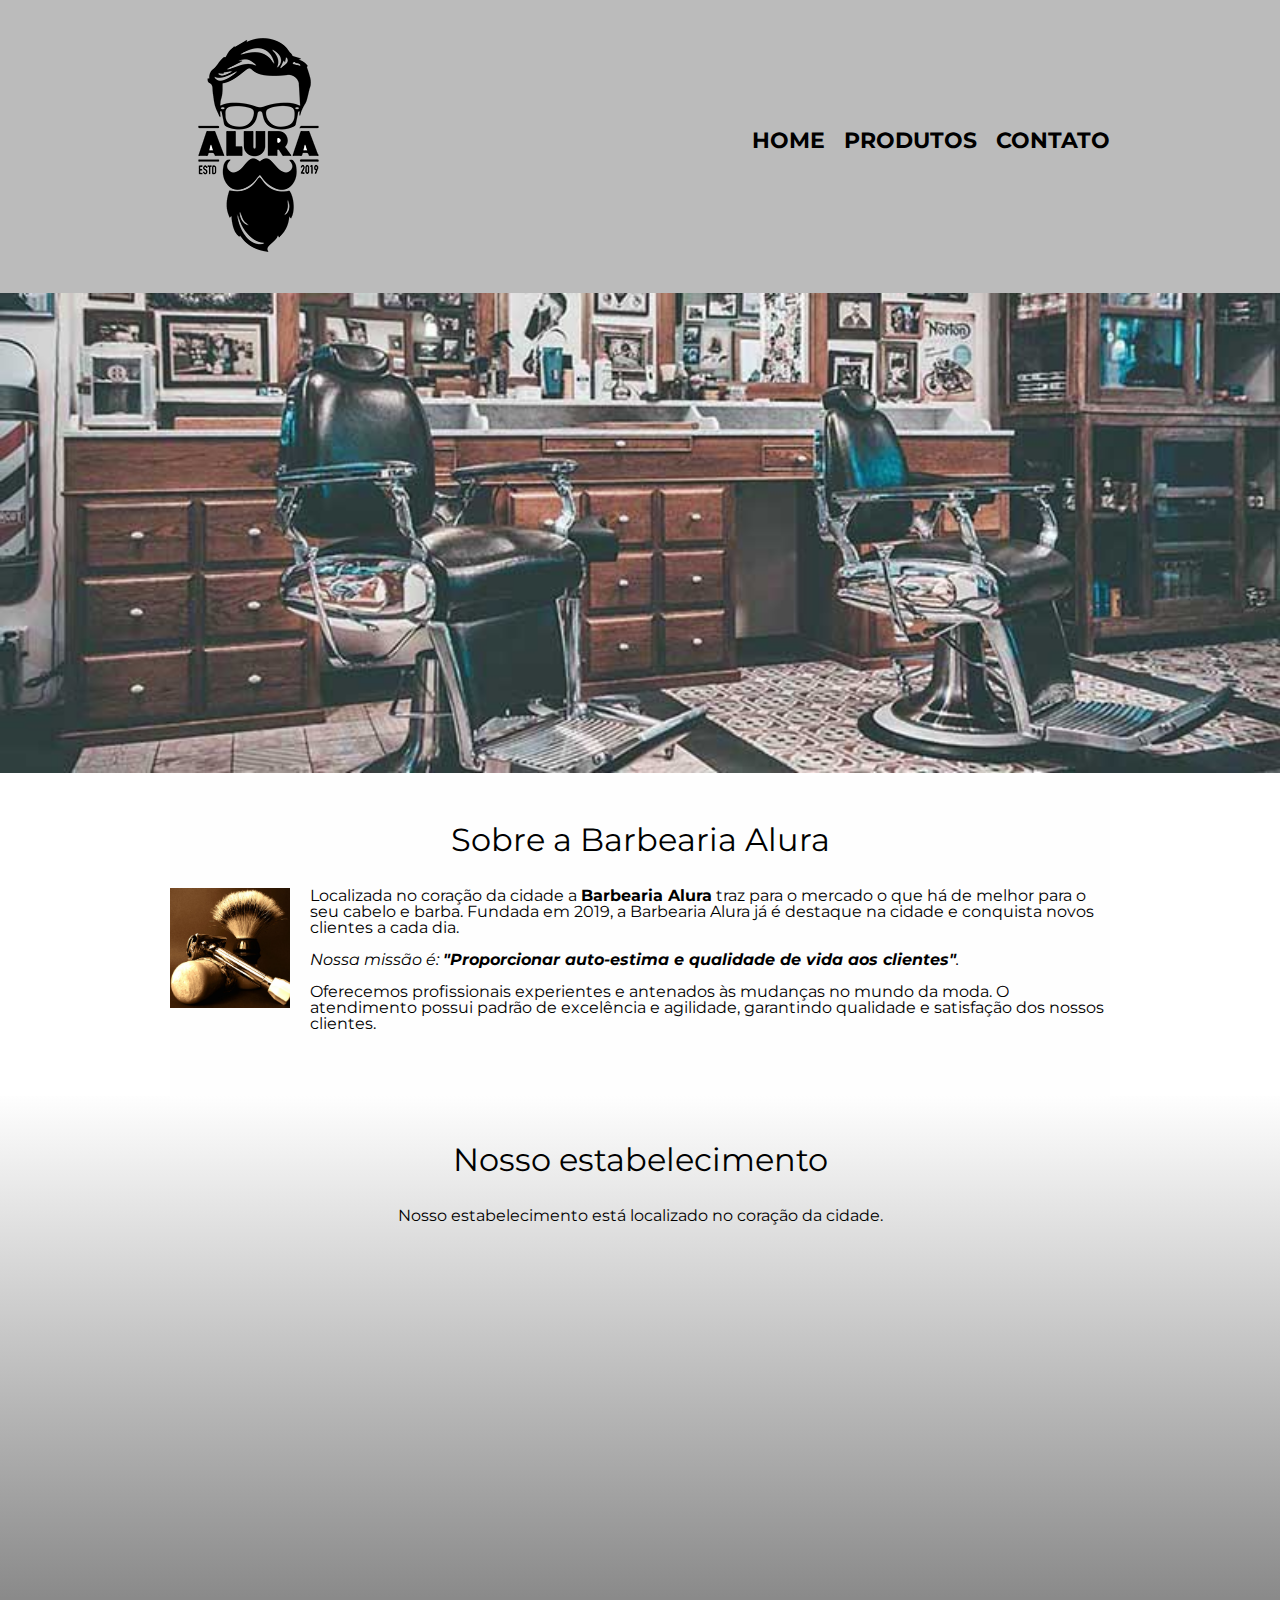
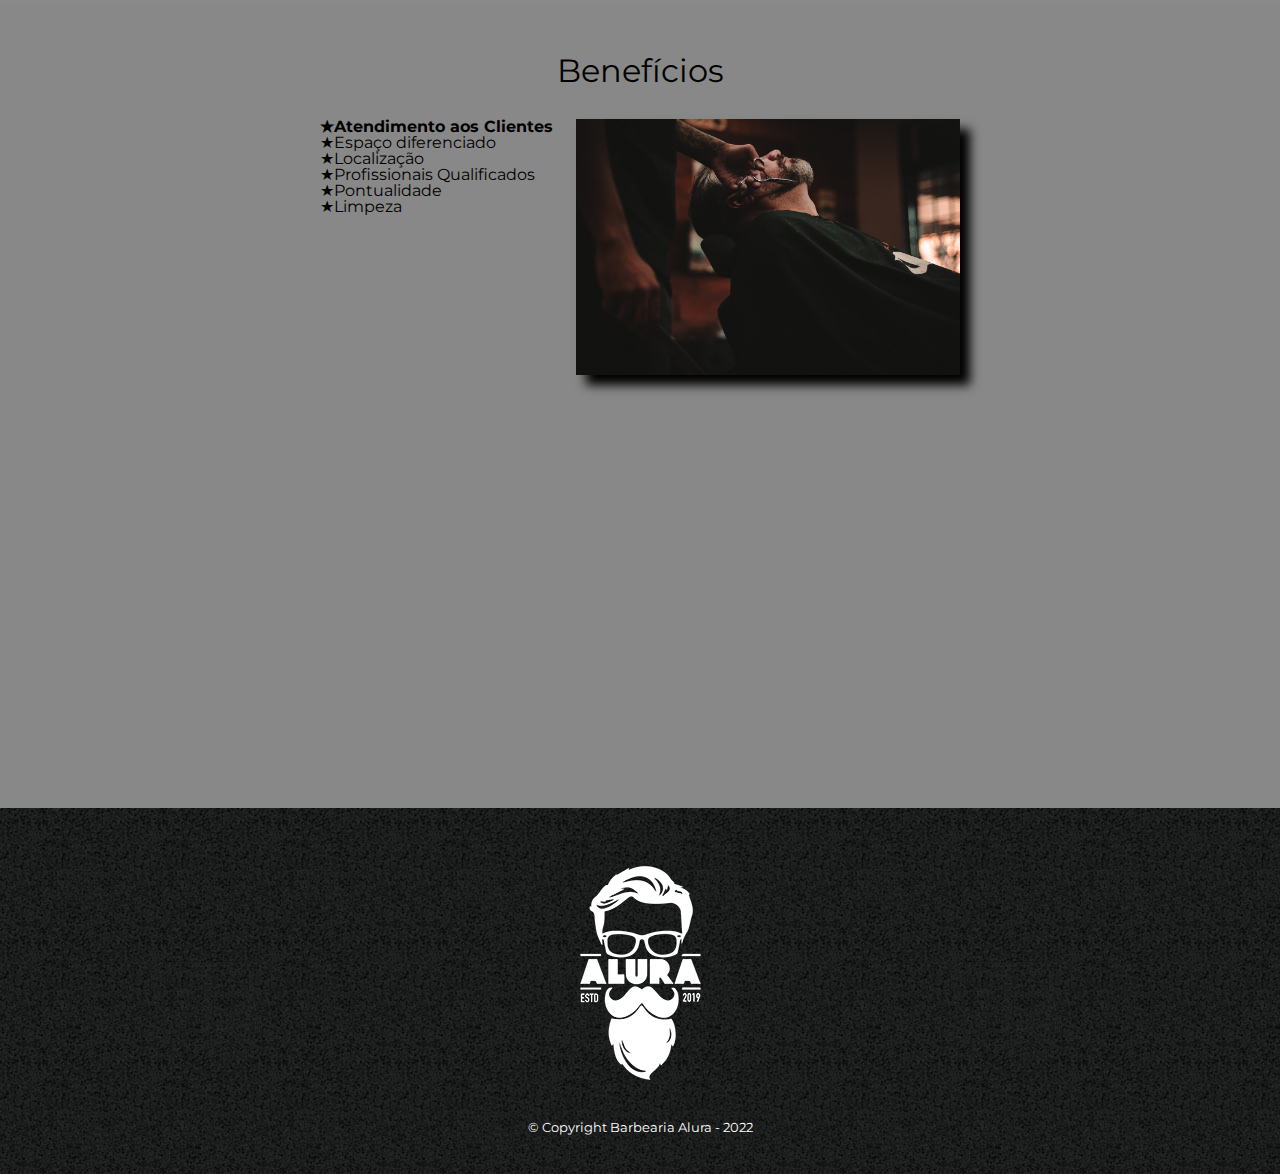
<file: index.html>
<!DOCTYPE html>
<html lang="pt-br">
	<head>
		<meta charset="UTF-8">
		<meta name="viewpot" content="width=device-width">
		<title>Barbearia Alura</title>
		<link rel="stylesheet" href="reset.css">
        <link rel="stylesheet" href="style.css">
		<link rel="preconnect" href="https://fonts.googleapis.com">
		<link rel="preconnect" href="https://fonts.gstatic.com" crossorigin>
		<link href="https://fonts.googleapis.com/css2?family=Montserrat:wght@300&display=swap" rel="stylesheet">
	</head>

	<body>
		<header>
            <div class="caixa">
                <h1><img src="logo.png"></h1>

                <nav>
                    <ul>
                        <li><a href="index.html">Home</a></li>
                        <li><a href="produtos.html">Produtos</a></li>
                        <li><a href="contato.html">Contato</a></li>
                    </ul>
                </nav>
            </div>
        </header>

		<img class="banner" src="banner.jpg">

		<main>
			
			<section class="principal">
				<h2 class="titulo-principal">Sobre a Barbearia Alura</h2>

				<img class="utensilios" src="utensilios.jpg" alt="Utensilios de um barbeiro">
		
				<p>Localizada no coração da cidade a <strong>Barbearia Alura</strong> traz para o mercado o que há de melhor para o seu cabelo e barba. Fundada em 2019, a Barbearia Alura já é destaque na cidade e conquista novos clientes a cada dia.</p>

				<p id="missao"><em>Nossa missão é: <strong>"Proporcionar auto-estima e qualidade de vida aos clientes"</strong>.</em></p>

				<p>Oferecemos profissionais experientes e antenados às mudanças no mundo da moda. O atendimento possui padrão de excelência e agilidade, garantindo qualidade e satisfação dos nossos clientes.</p>
			</section>

			<section class="mapa">
				<h3 class="titulo-principal">Nosso estabelecimento</h3>
				<p>Nosso estabelecimento está localizado no coração da cidade.</p>

				<div class="mapa-conteudo">
					<iframe src="https://www.google.com/maps/embed?pb=!1m18!1m12!1m3!1d3656.4262956141024!2d-46.6352341208842!3d-23.589039721801033!2m3!1f0!2f0!3f0!3m2!1i1024!2i768!4f13.1!3m3!1m2!1s0x94ce5a2b2ed7f3a1%3A0xab35da2f5ca62674!2sCaelum%20-%20Escola%20de%20Tecnologia!5e0!3m2!1spt-BR!2sbr!4v1657116565366!5m2!1spt-BR!2sbr" width="100%" height="300" style="border:0;" allowfullscreen="" loading="lazy" referrerpolicy="no-referrer-when-downgrade"></iframe>
				</div>

			</section>

			<section class="beneficios">
				<h3 class="titulo-principal">Benefícios</h3>

				<div class="conteudo-beneficios">
					<ul class="lista-beneficios">
						<li class="itens">Atendimento aos Clientes</li>
						<li class="itens">Espaço diferenciado</li>
						<li class="itens">Localização</li>
						<li class="itens">Profissionais Qualificados</li>
						<li class="itens">Pontualidade</li>
						<li class="itens">Limpeza</li>
					</ul><img src="beneficios.jpg" class="imagem-beneficios">
				</div>
				<div class="video">
					<iframe width="100%" height="315" src="https://www.youtube.com/embed/wcVVXUV0YUY" title="YouTube video player" frameborder="0" allow="accelerometer; autoplay; clipboard-write; encrypted-media; gyroscope; picture-in-picture" allowfullscreen></iframe>
				</div>
			</section>
		</main>

		<footer>
            <img src="logo-branco.png">
            <p class="copyright">&copy; Copyright Barbearia Alura - 2022</p>
        </footer>

	</body>
</html>
</file>
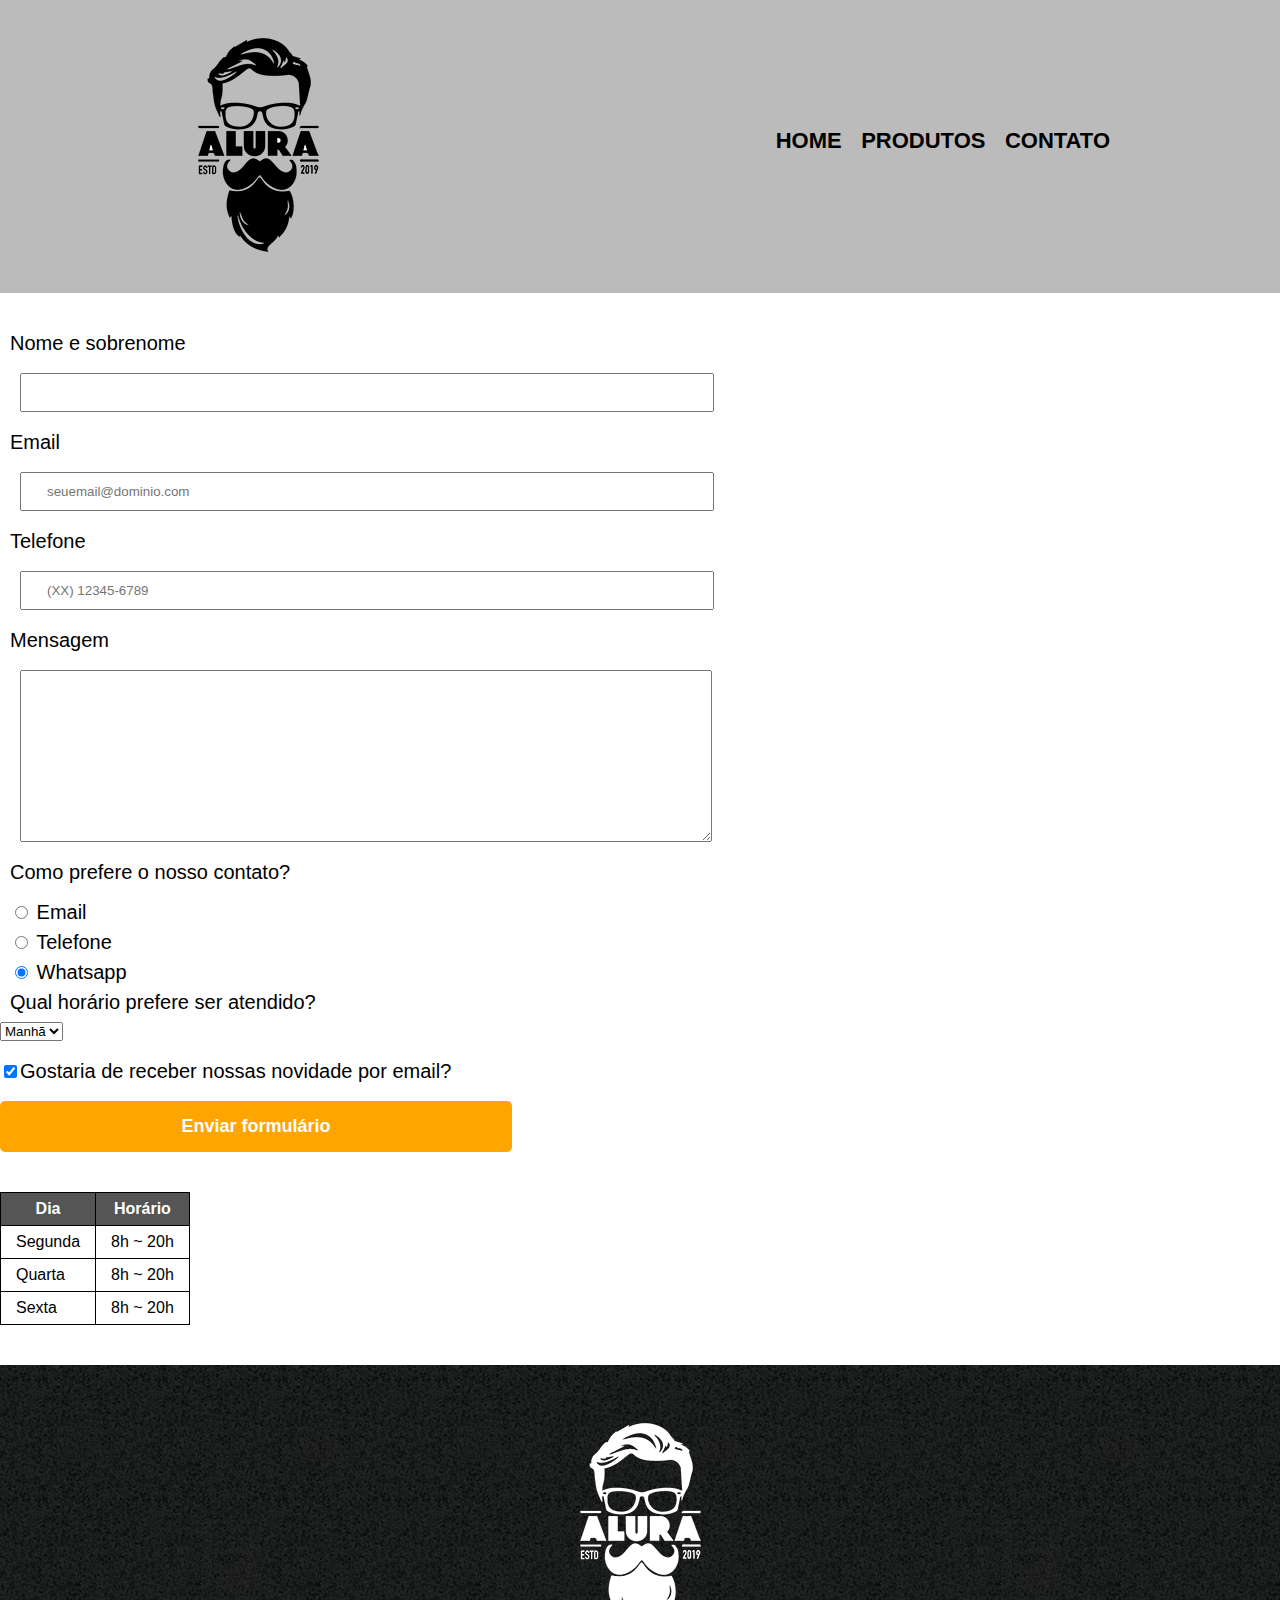
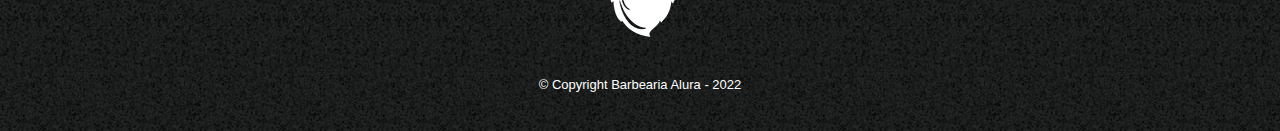
<file: contato.html>
<!DOCTYPE html>
<html>
    <head>
        <meta charset="UTF-8">
        <title>Contato - Barbearia Alura</title>

        <link rel="stylesheet" href="reset.css">
        <link rel="stylesheet" href="style.css">
    </head>
    <body>
        <header>
            <div class="caixa">
                <h1><img src="logo.png" alt="Logo da Barbearia Alura"></h1>

                <nav>
                    <ul>
                        <li><a href="index.html">Home</a></li>
                        <li><a href="produtos.html">Produtos</a></li>
                        <li><a href="contato.html">Contato</a></li>
                    </ul>
                </nav>
            </div>
        </header>

        <main>
            <form>
                <label for="nomesobrenome">Nome e sobrenome</label>
                <input type="text" id="nomesobrenome" class="input-padrao" required>

                <label for="email">Email</label>
                <input type="email" id="email" class="input-padrao" required placeholder="seuemail@dominio.com">

                <label for="telefone">Telefone</label>
                <input type="tel" id="telefone" class="input-padrao" required placeholder="(XX) 12345-6789">

                <label for="mensagem">Mensagem</label>
                <textarea cols="70" rows="10" id="mensagem" class="input-padrao" required></textarea>
                
                <fieldset>
                    <legend>Como prefere o nosso contato?</legend>
                    <label for="radio-email"><input type="radio" name="contato" value="email" id="radio-email"> Email</label>
                    

                    <label for="radio-telefone"><input type="radio" name="contato" value="telefone" id="radio-telefone"> Telefone</label>
                    

                    <label for="radio-whatsapp"><input type="radio" name="contato" value="whatsapp" id="radio-whatsapp" checked> Whatsapp</label>
                    
                </fieldset>

                <fieldset>
                    <legend>Qual horário prefere ser atendido?</legend>
                    <select>
                        <option>Manhã</option>
                        <option>Tarde</option>
                        <option>Noite</option>
                    </select>
                </fieldset>
                <label class="checkbox"><input type="checkbox" checked>Gostaria de receber nossas novidade por email?</label>

                <input type="submit" value="Enviar formulário" class="enviar">
                
            </form>

            <table>
                <thead>
                    <tr>
                        <th>Dia</th>
                        <th>Horário</th>
                    </tr>
                </thead>
                <tbody>
                    <tr>
                        <td>Segunda</td>
                        <td>8h ~ 20h</td>
                    </tr>
                    <tr>
                        <td>Quarta</td>
                        <td>8h ~ 20h</td>
                    </tr>
                    <tr>
                        <td>Sexta</td>
                        <td>8h ~ 20h</td>
                    </tr>
                </tbody>
            </table>
        </main>

        <footer>
            <img src="logo-branco.png" alt="Logo da Barbearia Alura">
            <p class="copyright">&copy; Copyright Barbearia Alura - 2022</p>
        </footer>
    </body>
</html>
</file>
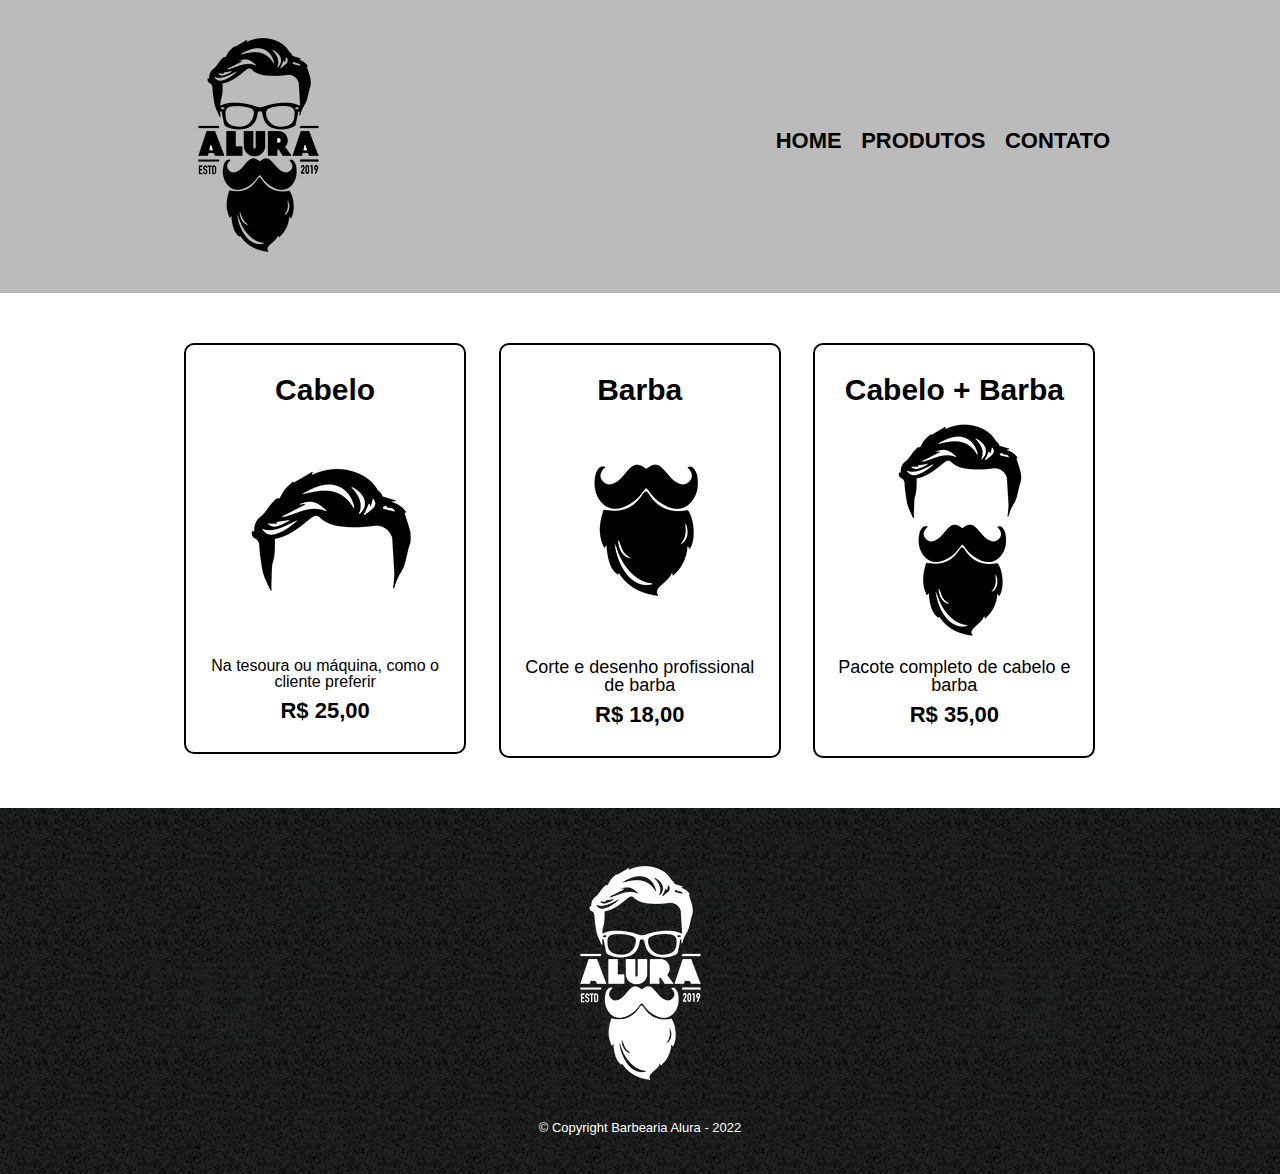
<file: produtos.html>
<!DOCTYPE html>
<html>
    <head>
        <meta charset="UTF-8">
        <title>Produtos - Barbearia Alura</title>

        <link rel="stylesheet" href="reset.css">
        <link rel="stylesheet" href="style.css">
    </head>
    <body>
        <header>
            <div class="caixa">
                <h1><img src="logo.png"></h1>

                <nav>
                    <ul>
                        <li><a href="index.html">Home</a></li>
                        <li><a href="produtos.html">Produtos</a></li>
                        <li><a href="contato.html">Contato</a></li>
                    </ul>
                </nav>
            </div>
        </header>

        <main class="produtos">
            <ul>
                <li>
                    <h2>Cabelo</h2>
                    <img src="cabelo.jpg">
                    <p >Na tesoura ou máquina, como o cliente preferir</p>
                    <p class="produto-preco">R$ 25,00</p>
                </li>
                <li>
                    <h2>Barba</h2>
                    <img src="barba.jpg">
                    <p class="produto-descricao">Corte e desenho profissional de barba</p>
                    <p class="produto-preco">R$ 18,00</p>
                </li>
                <li>
                    <h2>Cabelo + Barba</h2>
                    <img src="cabelo+barba.jpg">
                    <p class="produto-descricao">Pacote completo de cabelo e barba</p>
                    <p class="produto-preco">R$ 35,00</p>
                </li>
            </ul>
        </main>

        <footer>
            <img src="logo-branco.png">
            <p class="copyright">&copy; Copyright Barbearia Alura - 2022</p>
        </footer>
    </body>
</html>
</file>
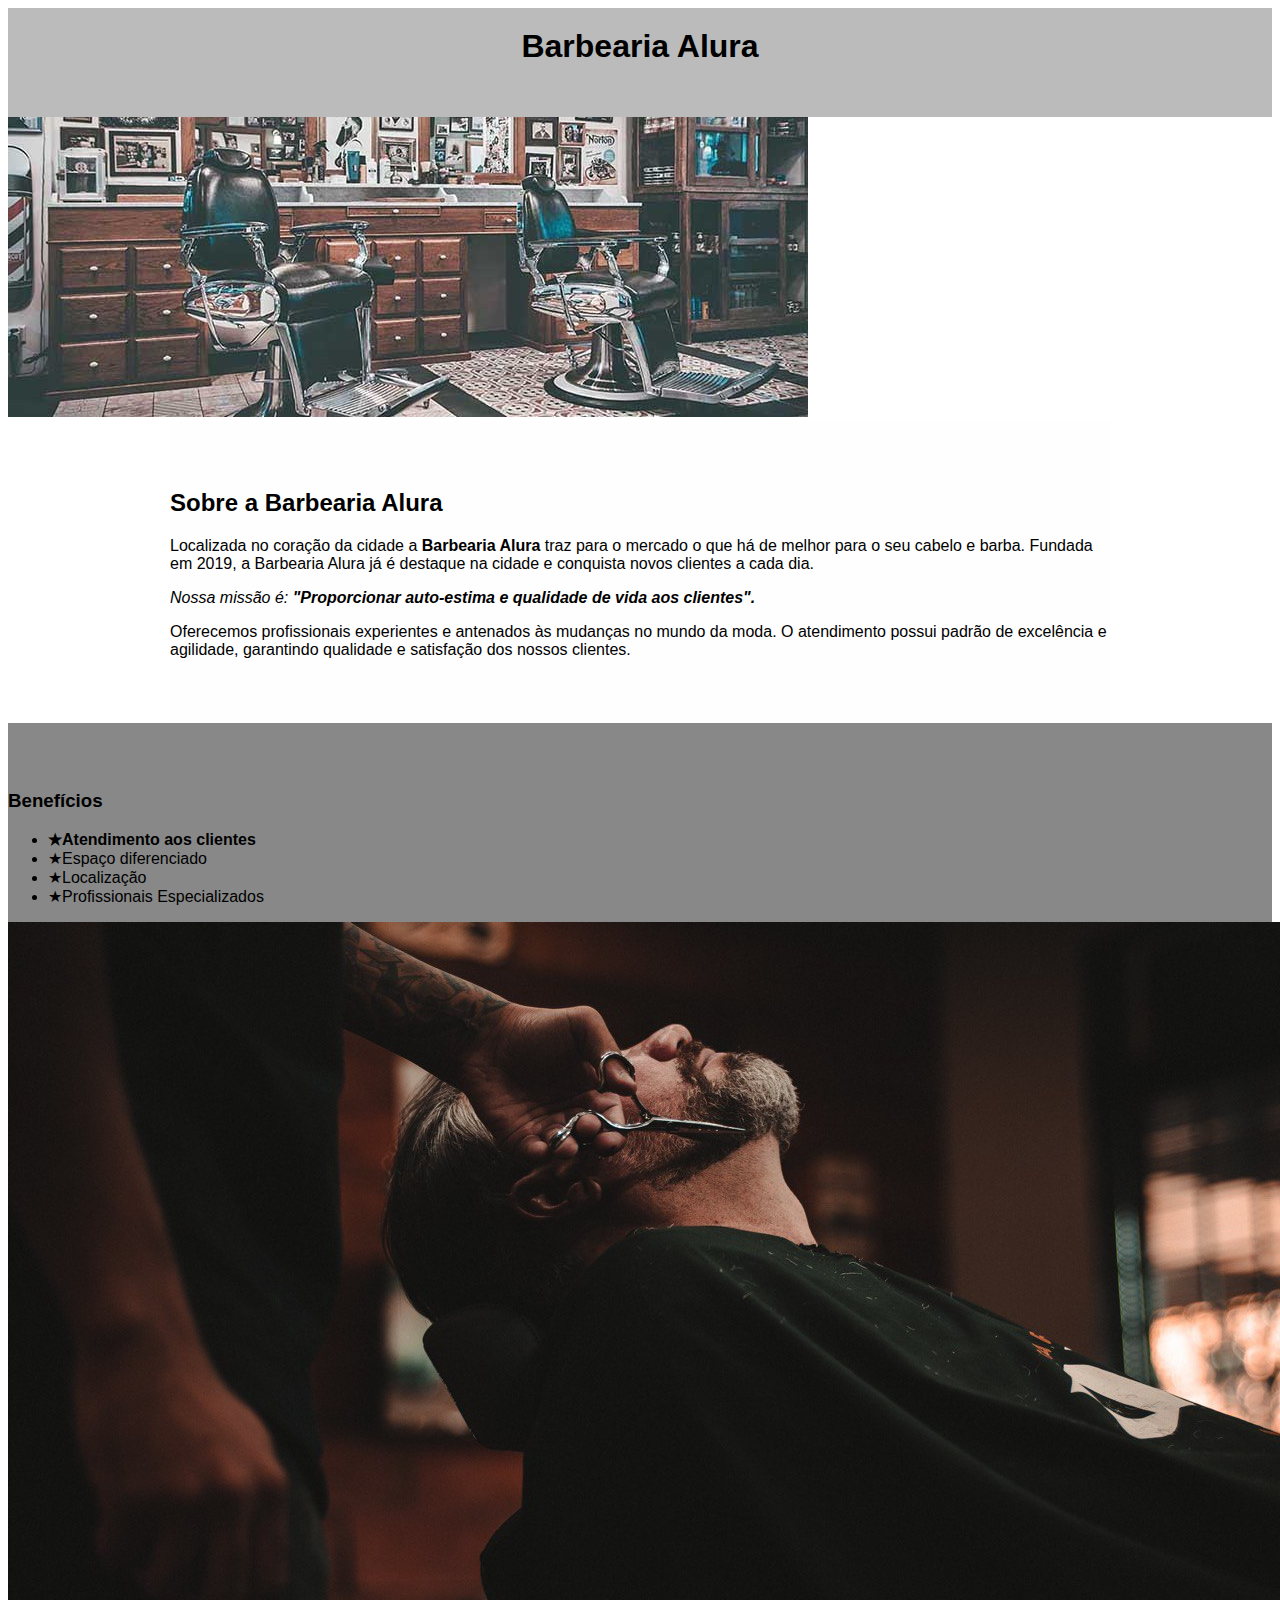
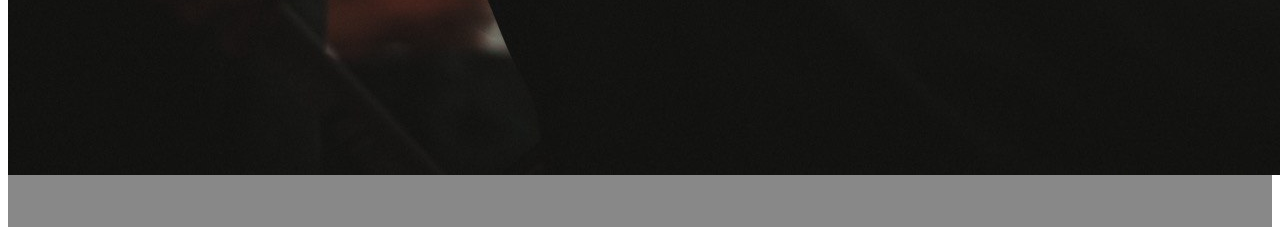
<file: Sobre a Barbearia Alura.html>
<!DOCTYPE HTML>

<HTML lang="pt-br">

<head>
    <meta charset="UTF-8">
    <title>Barbearia Alura</title>
    <link rel="stylesheet" href="style.css">
</head>


   


<body>
    <header>
        <h1 class="titulo-principal">Barbearia Alura</h1>
    </header>
    <img id="banner" src="banner.jpg">
    <div class="principal">
        <h2 class="titulo-centralizado">Sobre a Barbearia Alura</h2>

        <p style="">Localizada no coração da cidade a <strong>Barbearia Alura</strong> traz para o mercado o que há de
            melhor para o seu cabelo e barba. Fundada em 2019, a Barbearia Alura já é destaque na cidade e conquista novos
            clientes a cada dia.</p>

        <p id="missao"><em>Nossa missão é: <strong>"Proporcionar auto-estima e qualidade de vida aos
                    clientes".</strong></em></p>

        <p>Oferecemos profissionais experientes e antenados às mudanças no mundo da moda. O atendimento possui padrão de
            excelência e agilidade, garantindo qualidade e satisfação dos nossos clientes.</p>
    </div>
    <div class="beneficios">
        <h3 class="titulo-centralizado">Benefícios</h3>

        <ul>
            <li class="itens">Atendimento aos clientes</li>
            <li class="itens">Espaço diferenciado</li>
            <li class="itens">Localização</li>
            <li class="itens">Profissionais Especializados</li>
        </ul>

        <img src="beneficios.jpg" class="imagembeneficios">
    </div>
</body>

</HTML>
</file>
<file: style.css>
body {
    font-family: 'Montserrat', sans-serif;
}

header {
    background: #BBBBBB;
    padding: 20px;
}

.caixa {
    position: relative;
    width: 940px;
    margin: 0 auto;
}

nav {
    position: absolute;
    top: 110px;
    right: 0;
}

nav li {
    display: inline;
    margin: 0 0 0 15px;
}

nav a {
    text-transform: uppercase;
    color: #000000;
    font-weight: bold;
    font-size: 22px;
    text-decoration: none;
}

nav a:hover {
    color: #c78c19;
    text-decoration: underline;
}

.produtos {
    width: 940px;
    margin: 0 auto;
    padding: 50px 0;
}

.produtos li {
    display: inline-block;
    text-align: center;
    width: 30%;
    vertical-align: top;
    MARGIN: 0 1.5%;
    padding: 30px 20px;
    box-sizing: border-box;
    border: 2px solid #000000;
    border-radius: 10px;
}

.produtos li:hover {
    border-color: #C78C19;
    
}

.produtos li:active {
    border-color: #088c19;
}

.produtos li:hover h2 {
    font-size: 34px;
}

.produtos h2 {
    font-size: 30px;
    font-weight: bold;
}

.produto-descricao {
    font-size: 18px;
}

.produto-preco {
    font-size: 22px;
    font-weight: bold;
    margin-top: 10px;
}

footer {
    text-align: center;
    background: url("bg.jpg");
    padding: 40px 0;
}

.copyright {
   color: #FFFFFF;
   font-size: 13px; 
   margin: 20px 0 0;
}

form {
    margin: 40px 0;
}

form label, form legend {
    display:block;
    font-size: 20px;
    margin: 10px;
}

.input-padrao {
    display: block;
    margin: 20px;
    padding: 10px 25px;
    width: 50%;
}

.checkbox {
    margin: 20px 0;
}

.enviar {
    width: 40%;
    padding: 15px 0;
    background: orange;
    color: white;
    font-weight: bold;
    font-size: 18px;
    border: none;
    border-radius: 5px;
    transition: 1s all;
    cursor: pointer;
}

.enviar:hover {
    background: darkorange;
    transform: scale(1,2);
}

table {
    margin: 20px 0 40px;
}

thead {
    background: #555555;
    color: white;
    font-weight: bold;
}

td, th {
    border: 1px solid #000000;
    padding: 8px 15px; 
}
/* teste bblablabla */
.banner {
    width: 100%;
}

.titulo-principal {
    text-align: center;
    font-size: 2em;
    margin: 0 0 1em;
    clear: left;
}

.principal {
    padding: 3em 0;
    background: #fefefe;
    width: 940px;
    margin: 0 auto;
}

.principal p {
    margin: 0 0 1em;
}

.principal strong {
    font-weight: bold;
}

.principal em {
    font-style: italic;
}

.utensilios {
    width: 120px;
    float: left;
    margin: 0 20px 20px 0;
}

.mapa {
    padding: 3em 0;
    background: linear-gradient(#FEFEFE, #888888)
}

.mapa-conteudo {
    width: 940px;
    margin: 0 auto;
}

.mapa p {
    margin: 0 0 2em;
    text-align: center;
}

.beneficios {
    padding: 3em 0;
    background: #888888;
    
}

.conteudo-beneficios {
    width: 640px;
    margin: auto;
}

.lista-beneficios {
    width: 40%;
    display: inline-block;
    vertical-align: top;
}

.itens {
    list-style: 1.5;
}

.itens:first-child {
    font-weight: bold;
}

.itens::before {
    content: "★"
}

.imagem-beneficios {
    width: 60%;
    opacity: 1;
    transition: 400ms;
    box-shadow: 10px 10px 10px #000000;
}

.imagem-beneficios:hover {
    opacity: 0.5;
}

.video {
    width: 560px;
    margin: 2em auto;
}

@media screen and (max-width: 480px) {
   .caixa, .principal, .conteudo-beneficios, .mapa-conteudo, .video {
        width: auto;
   }
    
   h1 {
        text-align: center;
   }

   nav {
    position: static;
   }

   .lista-beneficios, .imagem-beneficios {
    width: 100%;
   }

}
</file>
